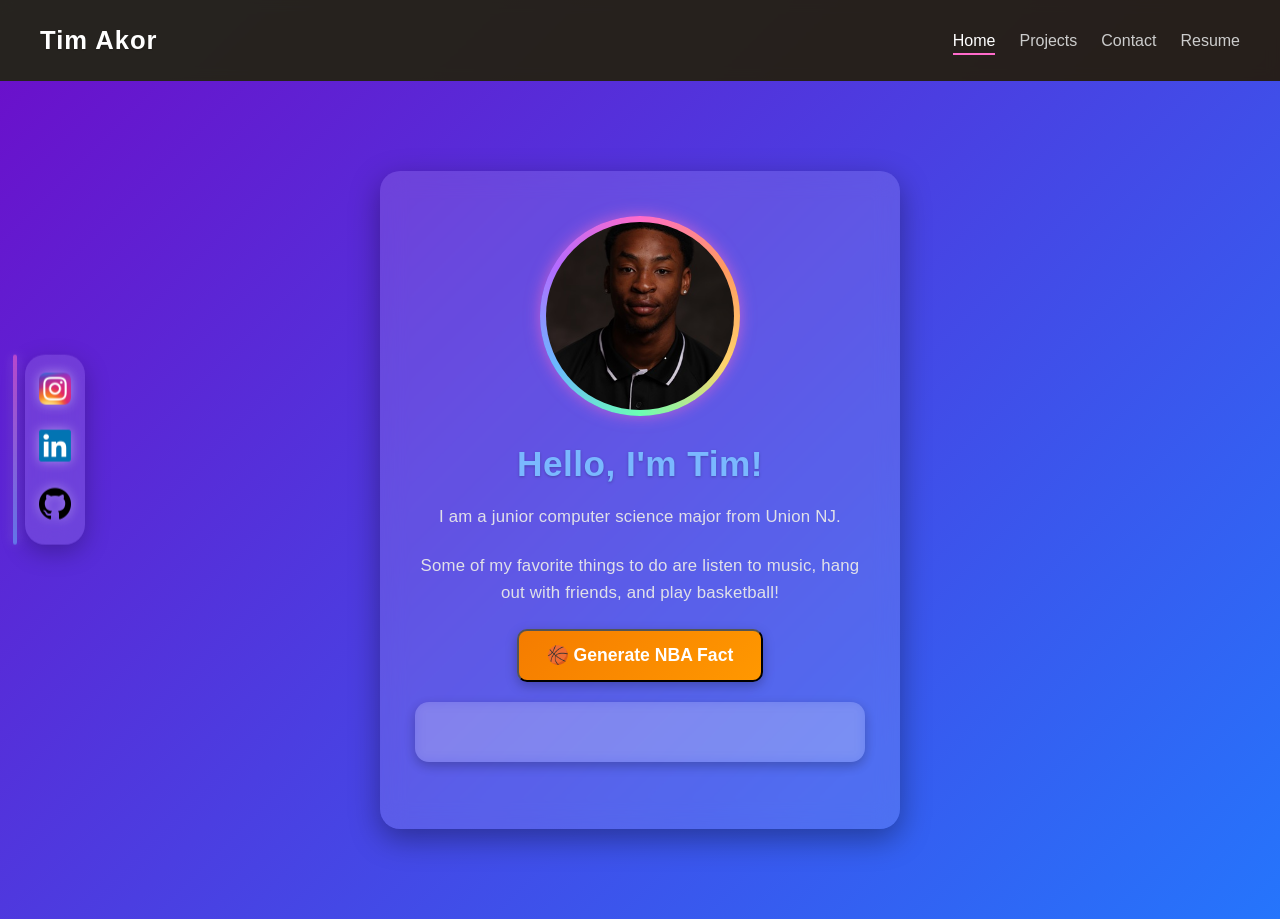
<file: index.html>
<!DOCTYPE html>
<html lang="en">
<head>
  <meta charset="UTF-8">
  <meta name="viewport" content="width=device-width, initial-scale=1.0">
  <title>Tim Akor | Personal Website</title>
  <link rel="stylesheet" href="styles.css">
</head>


<body>
<div class="social-bar">
  <a href="https://www.instagram.com/timakor_/" target="_blank">
    <img src="images/instagram.png" class="social-icon">
  </a>
  <a href="https://www.linkedin.com/in/timothy-akor-/" target="_blank">
    <img src="images/linkedin.png" class="social-icon">
  </a>
  <a href="https://github.com/TimAkor23" target="_blank">
    <img src="images/github.png" class="social-icon">
  </a>
</div>
  <nav class="navbar">
    <h2 class="logo">Tim Akor</h2>
    <ul>
      <li><a href="index.html" class="active">Home</a></li>
      <li><a href="projects.html">Projects</a></li>
      <li><a href="contacts.html">Contact</a></li>
      <li><a href="resume.html">Resume</a></li>
    </ul>
  </nav>

  <header class="hero">
    <div class="hero-card">
      <img src="images/newhead.jpg" alt="Photo of Tim Akor" class="profile-pic">

      <h1>Hello, I'm Tim!</h1>
      <p>I am a junior computer science major from Union NJ.</p>
      <p>Some of my favorite things to do are listen to music, hang out with friends, and play basketball!</p>

      <button class="btn nba-btn" onclick="generateNBAFact()">🏀 Generate NBA Fact</button>
      <p id="nba-fact" class="fact-box"></p>
    </div>
  </header>

  <script>
    const facts = [
      "Michael Jordan won 6 championships with the Bulls.",
      "LeBron James is the only player with 40,000+ career points.",
      "Steph Curry holds the record for most 3-pointers made.",
      "Wilt Chamberlain once scored 100 points in a single game.",
      "Kareem Abdul-Jabbar held the scoring record for 39 years.",
      "Shaquille O’Neal made only one career three-pointer.",
      "The NBA added the 3-point line in 1979.",
      "Muggsy Bogues was only 5'3\" tall.",
      "The Boston Celtics have the most NBA championships.",
      "Kobe Bryant scored 81 points in a single game.",
      "Bam Adebayo scored 83 point in a single game.",
      "Lebron James is the all time leading scorer in the Nba.",
      "There are 30 teams in Nba.",
      "Lebron James and Bronny James are the only father son duo to play on the same team",
      "Dennis Rodman once grabbed 34 rebounds in one game.",
      "A regulation basketball hoop is ten feet high.",
      "Players are not allowed to wear the number 69.",
      "George Muresan is the tallest player ever standing at 7'7.",
      "A regulated court is 94 ft long and 50 ft wide.",
      "The first basketball hoops had bottoms on them. Someone would have to climb on a ladder everyone someone scored",
      "The fastest record nba shot was 118mph.",
      "The 2016 Golden State Warriors hold the record of 73 wins in a 82 game season record",
      "Jerry West is the inspired silhouette to the nba logo",
      "A basketball has about 35,000 tiny bumps called pebbles to help players grip the ball better",
    ];

    function typeText(element, text, speed = 35) {
      element.textContent = "";
      let i = 0;

      function type() {
        if (i < text.length) {
          element.textContent += text.charAt(i);
          i++;
          setTimeout(type, speed);
        }
      }
      type();
    }

    function generateNBAFact() {
      const factBox = document.getElementById("nba-fact");

      const randomFact = facts[Math.floor(Math.random() * facts.length)];

      factBox.classList.remove("bounce");
      void factBox.offsetWidth;
      factBox.classList.add("bounce");

      typeText(factBox, randomFact);
    }
  </script>

</body>
</html>
</file>
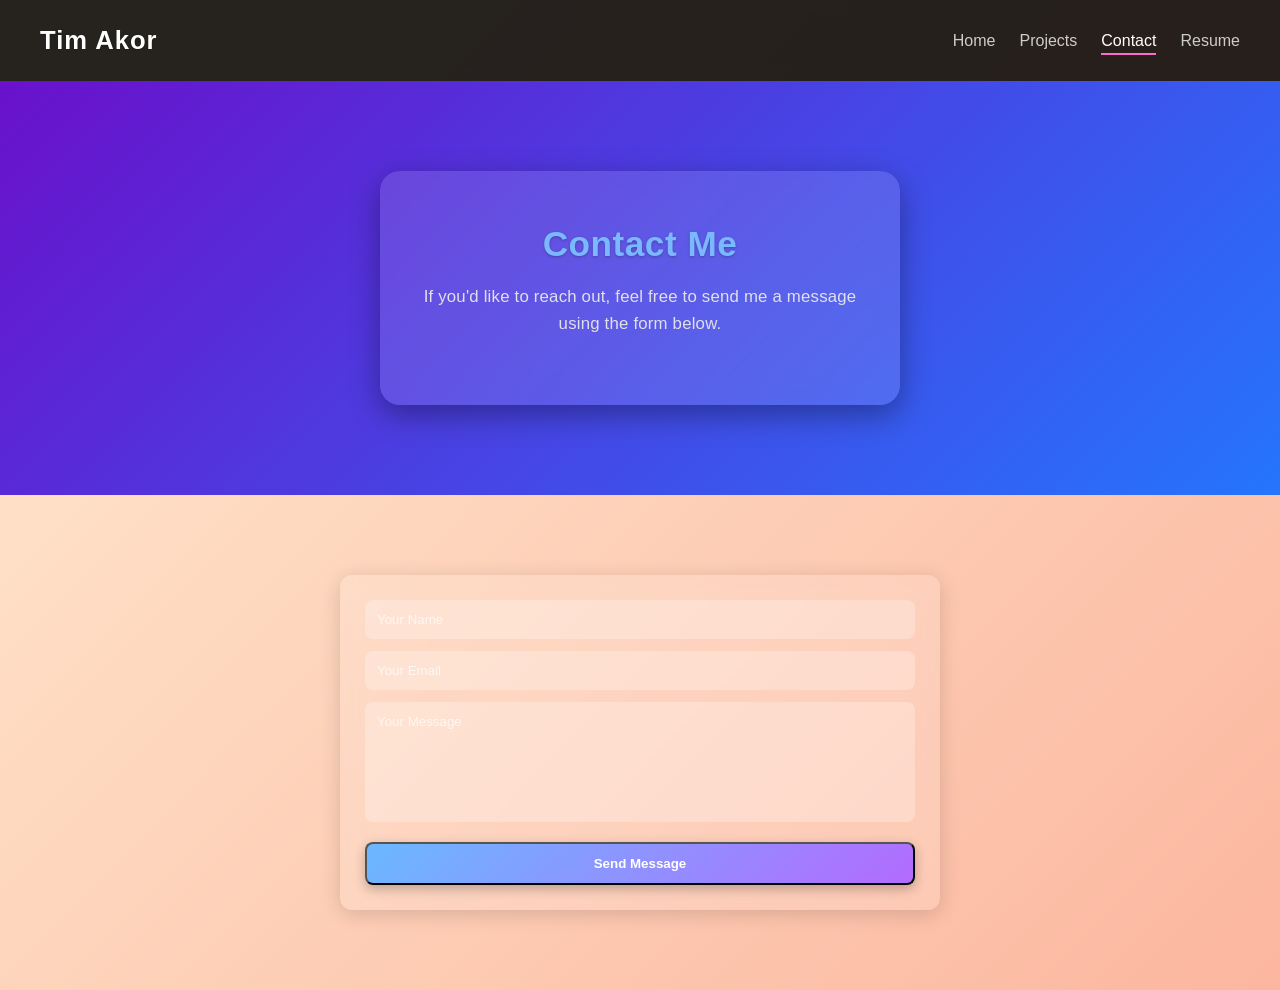
<file: contacts.html>
<!DOCTYPE html>
<html lang="en">
<head>
  <meta charset="UTF-8">
  <meta name="viewport" content="width=device-width, initial-scale=1.0">
  <link rel="stylesheet" href="styles.css">
  <title>Contact – Tim Akor</title>
</head>

<body>

  <!-- NAVBAR -->
  <nav class="navbar">
  <h2 class="logo">Tim Akor</h2>
  <ul>
    <li><a href="index.html">Home</a></li>
    <li><a href="projects.html">Projects</a></li>
    <li><a href="contacts.html" class="active">Contact</a></li>
    <li><a href="resume.html">Resume</a></li>
  </ul>
</nav>



  <!-- HERO SECTION (same style as other pages) -->
  <section class="hero">
    <div class="hero-card">
      <h1>Contact Me</h1>
      <p>If you'd like to reach out, feel free to send me a message using the form below.</p>
    </div>
  </section>

  <!-- CONTACT FORM CARD -->
  <div class="content">
    <div class="contact-card">
      <form action="https://formspree.io/f/xnjwlkdj" method="POST">
        <input type="text" name="name" placeholder="Your Name" required>
        <input type="email" name="_replyto" placeholder="Your Email" required>
        <textarea name="message" placeholder="Your Message" required></textarea>
        <button type="submit" class="btn">Send Message</button>
      </form>

      <div id="successMessage" class="success-message">
        ✅ Message sent successfully!
      </div>
    </div>
  </div>

<script>
document.addEventListener("DOMContentLoaded", () => {
  const form = document.querySelector("form");
  const successBox = document.getElementById("successMessage");

  form.addEventListener("submit", async (e) => {
    e.preventDefault();

    const formData = new FormData(form);

    const response = await fetch("https://formspree.io/f/xnjwlkdj", {
      method: "POST",
      body: formData,
      headers: { "Accept": "application/json" }
    });

    if (response.ok) {
      successBox.classList.add("show");
      form.reset();
    }
  });
});
</script>

</body>
</html>
</file>
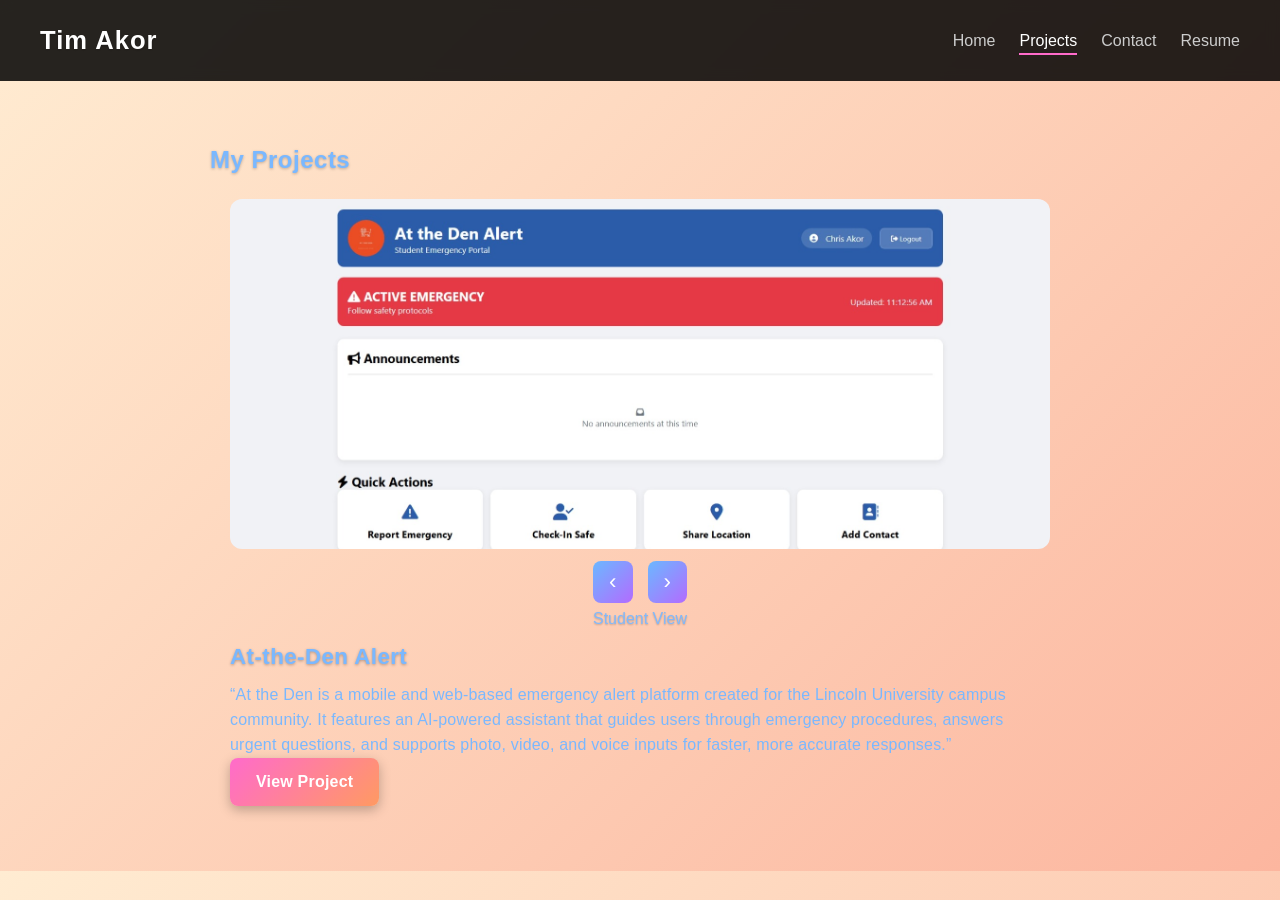
<file: projects.html>
<!DOCTYPE html>
<html lang="en">
<head>
  <meta charset="UTF-8">
  <meta name="viewport" content="width=device-width, initial-scale=1.0">
  <title>Projects | Tim Akor</title>
  <link rel="stylesheet" href="styles.css">
</head>
<body>

  <nav class="navbar">
  <h2 class="logo">Tim Akor</h2>
  <ul>
    <li><a href="index.html">Home</a></li>
    <li><a href="projects.html" class="active">Projects</a></li>
    <li><a href="contacts.html">Contact</a></li>
    <li><a href="resume.html">Resume</a></li>
  </ul>
</nav>


  <section class="content">
    <h1>My Projects</h1>

    <div class="project-card">

      <div class="project-slider">
        <img src="at-the-den.jpeg" alt="Student View" class="slide active">
        <img src="admin.jpeg" alt="Admin View" class="slide">
      </div>

      <div class="slider-buttons">
        <button class="slide-btn" onclick="prevSlide()">‹</button>
        <button class="slide-btn" onclick="nextSlide()">›</button>
      </div>

      <div class="slider-caption" id="sliderCaption">Student View</div>

      <h2>At-the-Den Alert</h2>
      <p>
        “At the Den is a mobile and web‑based emergency alert platform created for the Lincoln University campus community. 
        It features an AI‑powered assistant that guides users through emergency procedures, 
        answers urgent questions, and supports photo, video, and voice inputs for faster, more accurate responses.”

      <a href="https://github.com/TimAkor23/At-the-den-alert" class="btn project-btn">View Project</a>
    </div>

  </section>

  <script>
    window.onload = function() {
      let currentSlide = 0;
      const slides = document.querySelectorAll('.slide');
      const caption = document.getElementById('sliderCaption');

      const captions = [
        "Student View",
        "Admin View"
      ];

     function showSlide(index) {
        caption.style.opacity = 0;

        setTimeout(() => {
          slides.forEach((slide, i) => {
            slide.classList.toggle('active', i === index);
          });

          caption.textContent = captions[index];
          caption.style.opacity = 1;
        }, 150);  
      }

      window.nextSlide = function() {
        currentSlide = (currentSlide + 1) % slides.length;
        showSlide(currentSlide);
      }

      window.prevSlide = function() {
        currentSlide = (currentSlide - 1 + slides.length) % slides.length;
        showSlide(currentSlide);
      }
    };
  </script>

</body>
</html>
</file>
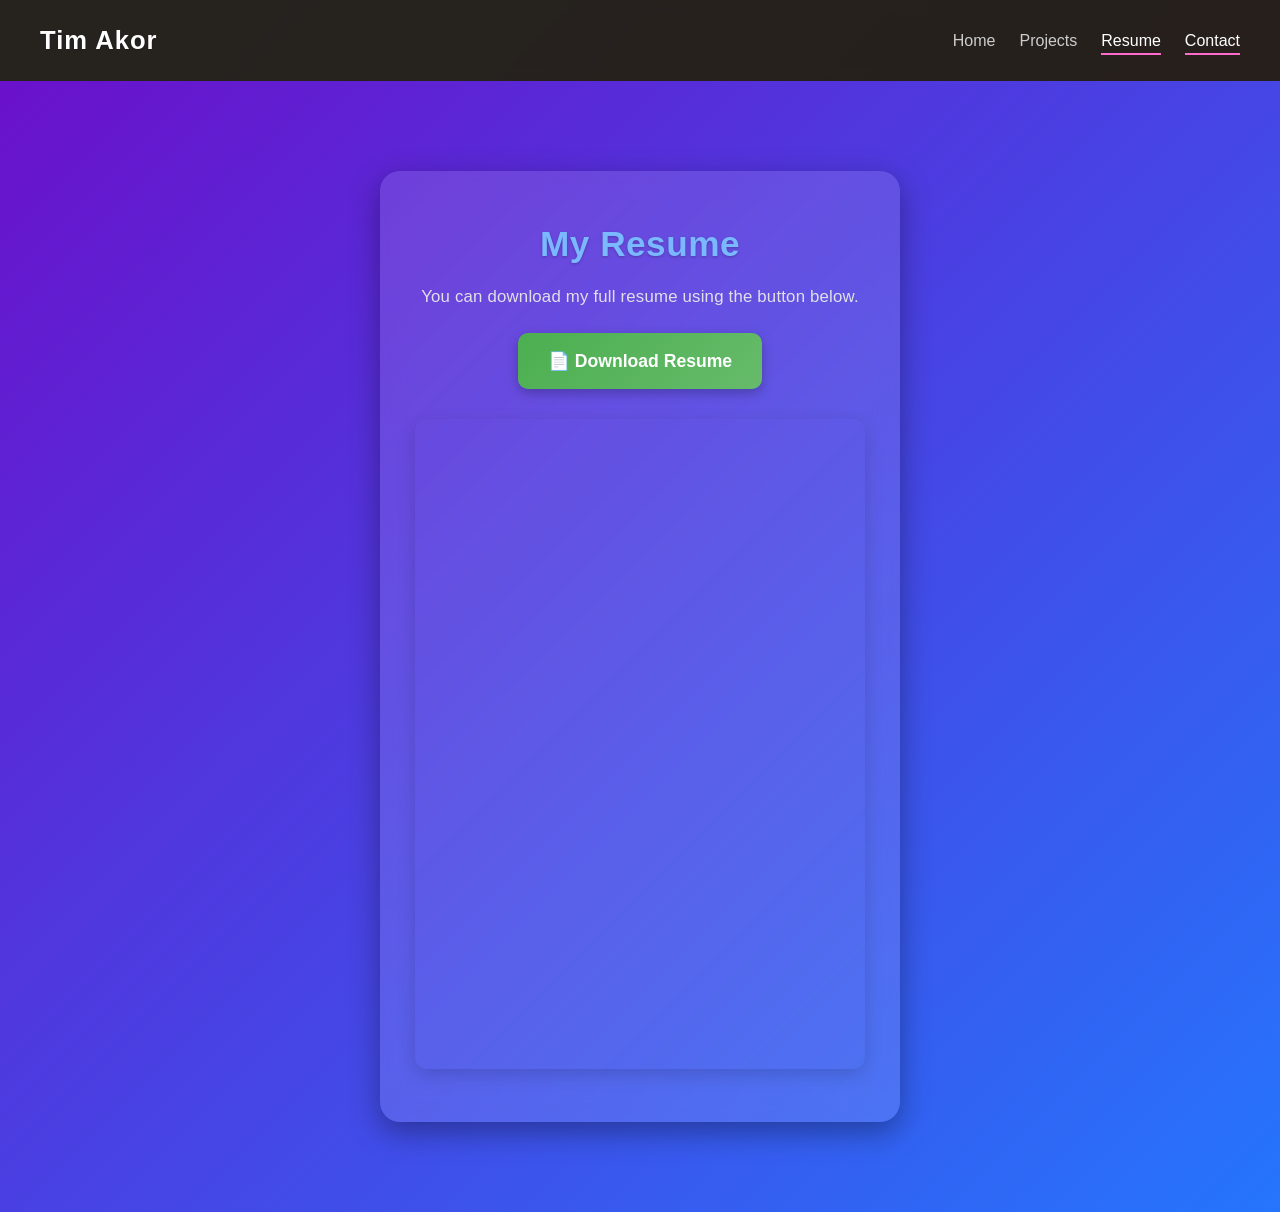
<file: resume.html>
<!DOCTYPE html>
<html lang="en">
<head>
  <meta charset="UTF-8">
  <meta name="viewport" content="width=device-width, initial-scale=1.0">
  <title>Resume | Tim Akor</title>
  <link rel="stylesheet" href="styles.css">
</head>
<body>

  <nav class="navbar">
    <h2 class="logo">Tim Akor</h2>
    <ul>
      <li><a href="index.html">Home</a></li>
      <li><a href="projects.html">Projects</a></li>
      <li><a href="resume.html" class="active">Resume</a></li>
      <li><a href="contacts.html" class="active">Contact</a></li>


    </ul>
  </nav>

  <header class="hero">
    <div class="hero-card">

      <h1>My Resume</h1>
      <p>You can download my full resume using the button below.</p>

      <a href="resume8_21.pdf" download class="btn resume-btn">📄 Download Resume</a>

      <iframe src="resume8_21.pdf" class="resume-preview"></iframe>

    </div>
  </header>

</body>
</html>
</file>
<file: styles.css>
/* --------------------------------------------------
   GLOBAL RESET
-------------------------------------------------- */
* {
  margin: 0;
  padding: 0;
  box-sizing: border-box;
}

/* --------------------------------------------------
   BODY
-------------------------------------------------- */
body {
  font-family: "Segoe UI", Arial, sans-serif;
  background: linear-gradient(135deg, #ffecd2, #fcb69f);
  color: #333;
  line-height: 1.6;
}

/* --------------------------------------------------
   NAVBAR
-------------------------------------------------- */
.navbar {
  display: flex;
  justify-content: space-between;
  align-items: center;
  padding: 20px 40px;
  background: rgba(0, 0, 0, 0.85);
  backdrop-filter: blur(6px);
}

.navbar .logo {
  color: #fff;
  font-size: 1.6rem;
  font-weight: bold;
  letter-spacing: 1px;
}

.navbar ul {
  list-style: none;
  display: flex;
  gap: 24px;
}

.navbar ul li a {
  color: #ccc;
  text-decoration: none;
  font-weight: 500;
  transition: 0.3s;
  padding-bottom: 4px;
  border-bottom: 2px solid transparent;
}

.navbar ul li a:hover,
.navbar ul li a.active {
  color: #fff;
  border-bottom: 2px solid #ff6bcb;
}

/* --------------------------------------------------
   HERO SECTION
-------------------------------------------------- */
.hero {
  text-align: center;
  padding: 90px 20px;
  background: linear-gradient(135deg, #6a11cb, #2575fc);
  color: white;
}

.hero-card {
  background: rgba(255, 255, 255, 0.12);
  padding: 45px 35px;
  border-radius: 20px;
  backdrop-filter: blur(12px);
  display: inline-block;
  max-width: 520px;
  box-shadow: 0 10px 30px rgba(0,0,0,0.35);
  animation: fadeIn 1.2s ease-out;
}

.profile-pic {
  width: 200px;
  height: 200px;
  border-radius: 50%;
  object-fit: cover;
  display: block;
  margin: 0 auto 20px auto;
  padding: 6px;
  background: conic-gradient(#ff6bcb,#ff9a62,#ffd36b,#6bffb3,#6bb8ff,#b36bff,#ff6bcb);
  box-shadow: 0 0 15px rgba(255, 107, 203, 0.6);
}

.hero h1 {
  font-size: 2.2rem;
  margin-bottom: 12px;
}

.hero p {
  font-size: 1.05rem;
  opacity: 0.95;
  margin-bottom: 22px;
  max-width: 500px;
  margin-left: auto;
  margin-right: auto;
}

/* --------------------------------------------------
   BUTTONS
-------------------------------------------------- */
.btn {
  display: inline-block;
  padding: 12px 26px;
  background: linear-gradient(135deg, #ff6bcb, #ff9a62);
  color: white;
  text-decoration: none;
  border-radius: 8px;
  transition: 0.3s;
  font-weight: 600;
  box-shadow: 0 4px 12px rgba(0,0,0,0.25);
}

.btn:hover {
  transform: translateY(-3px);
  box-shadow: 0 6px 18px rgba(0,0,0,0.35);
}

/* --------------------------------------------------
   CONTENT WRAPPER
-------------------------------------------------- */
.content {
  padding: 60px 20px;
  max-width: 900px;
  margin: auto;
  color: #7ab8ff;
}

/* --------------------------------------------------
   PROJECT CARDS
-------------------------------------------------- */
.project-card {
  padding: 20px;
  padding-bottom: 5px;
  color: #7ab8ff;
}

.project-card:hover {
  transform: translateY(-4px);
  box-shadow: 0 12px 28px rgba(0,0,0,0.18);
}

.project-card h2 {
  color: #7ab8ff !important;
  font-weight: 700;
  font-size: 1.4rem;
  letter-spacing: 0.4px;
  text-shadow: 0 1px 3px rgba(0,0,0,0.3);
  margin-top: 10px;
  margin-bottom: 8px;
}

.project-card p {
  color: #7ab8ff;
  font-weight: 500;
  font-size: 1rem;
  line-height: 1.55;
}

/* --------------------------------------------------
   PROJECT SLIDER
-------------------------------------------------- */
.project-slider {
  position: relative;
  width: 100%;
  height: 350px;
  overflow-y: scroll;
  overflow-x: hidden;
  border-radius: 12px;
  margin-bottom: 6px;
  background: rgba(0,0,0,0.25);
  backdrop-filter: blur(6px);
}

.slide {
  width: 100%;
  display: none;
}

.slide.active {
  display: block;
}

.slider-buttons {
  display: flex;
  justify-content: center;
  gap: 15px;
  margin-top: 12px;
}

.slide-btn {
  background: linear-gradient(135deg, #6bb8ff, #b36bff);
  border: none;
  padding: 8px 16px;
  border-radius: 8px;
  font-size: 1.4rem;
  color: white;
  cursor: pointer;
  transition: 0.25s;
}

.slide-btn:hover {
  transform: translateY(-3px);
}

.slider-caption {
  margin-top: 4px;
  height: 22px;
  font-size: 1rem;
  font-weight: 500;
  color: #7ab8ff;
  text-align: center;
  opacity: 0.95;
  display: flex;
  align-items: center;
  justify-content: center;
  text-shadow: 0 1px 2px rgba(0,0,0,0.25);
}

/* --------------------------------------------------
   RESUME PAGE
-------------------------------------------------- */
.resume-section {
  text-align: center;
  margin-top: 60px;
}

.resume-btn {
  background: linear-gradient(135deg, #4CAF50, #66BB6A);
  padding: 14px 30px;
  border-radius: 10px;
  font-size: 1.1rem;
  font-weight: 700;
  color: white;
}

.resume-preview {
  width: 100%;
  height: 650px;
  border-radius: 12px;
  border: none;
  margin-top: 30px;
  box-shadow: 0 6px 18px rgba(0,0,0,0.15);
}

/* --------------------------------------------------
   CONTACT PAGE
-------------------------------------------------- */
.contact-card {
  background: rgba(255,255,255,0.15);
  backdrop-filter: blur(10px);
  padding: 25px;
  border-radius: 12px;
  max-width: 600px;
  margin: 20px auto;
  box-shadow: 0 4px 20px rgba(0,0,0,0.15);
}

.contact-card p {
  color: #e8e8e8;
  margin-bottom: 15px;
  font-size: 1.05rem;
  font-weight: 500;
}

.contact-card input,
.contact-card textarea {
  width: 100%;
  padding: 12px;
  margin-bottom: 12px;
  border-radius: 8px;
  border: none;
  background: rgba(255,255,255,0.25);
  color: white;
  font-family: "Segoe UI", Arial, sans-serif;
  font-weight: 500;
}

.contact-card textarea {
  height: 120px;
  resize: none;
}

.contact-card input::placeholder,
.contact-card textarea::placeholder {
  color: rgba(255,255,255,0.7);
}

.contact-card .btn {
  width: 100%;
  padding: 12px;
  background: linear-gradient(135deg, #6bb8ff, #b36bff);
  border-radius: 8px;
  color: white;
}

/* SUCCESS MESSAGE */
.success-message {
  display: none;
  margin-top: 15px;
  padding: 15px;
  border-radius: 10px;
  background: rgba(123,184,255,0.15);
  backdrop-filter: blur(8px);
  color: #7ab8ff;
  font-weight: 600;
  text-align: center;
  opacity: 0;
  transform: translateY(10px);
  transition: opacity 0.5s ease, transform 0.5s ease;
}

.success-message.show {
  display: block;
  opacity: 1;
  transform: translateY(0);
}

/* --------------------------------------------------
   NBA FACT BOX
-------------------------------------------------- */
.fact-box {
  margin-top: 20px;
  font-size: 1.15rem;
  color: #fff;
  background: rgba(255,255,255,0.15);
  padding: 18px 22px;
  border-radius: 14px;
  backdrop-filter: blur(6px);
  max-width: 420px;
  margin-left: auto;
  margin-right: auto;
  min-height: 60px;
  text-align: center;
  box-shadow: 0 4px 12px rgba(0,0,0,0.25);
}

.nba-btn {
  background: linear-gradient(135deg, #f57c00, #ff9800);
  color: white;
  font-weight: 700;
  border-radius: 10px;
  padding: 14px 28px;
  font-size: 1.1rem;
}

/* --------------------------------------------------
   GLOBAL TYPOGRAPHY RESTORE (BEST FIX)
-------------------------------------------------- */
h1, h2, h3, h4 {
  font-family: "Segoe UI", Arial, sans-serif;
  font-weight: 700;
  letter-spacing: 0.5px;
  text-shadow: 0 1px 3px rgba(0,0,0,0.25);
  color: #7ab8ff;
}

p {
  font-family: "Segoe UI", Arial, sans-serif;
  font-weight: 500;
  color: #e8e8e8;
  letter-spacing: 0.2px;
}
/* --------------------------------------------------
   SOCIAL BAR (Glassmorphism Vertical)
-------------------------------------------------- */
.social-bar {
  position: fixed;
  top: 50%;
  left: 25px;
  transform: translateY(-50%);
  display: flex;
  flex-direction: column;
  gap: 18px;
  padding: 18px 14px;
  background: rgba(255, 255, 255, 0.12);
  backdrop-filter: blur(12px);
  border-radius: 20px;
  box-shadow: 0 8px 25px rgba(0,0,0,0.25);
  z-index: 999;
}


.social-bar::before {
  content: "";
  position: absolute;
  left: -12px;
  top: 0;
  height: 100%;
  width: 4px;
  border-radius: 4px;
  background: linear-gradient(180deg, #ff6bcb, #6bb8ff);
  opacity: 0.55;
  box-shadow: 0 0 12px rgba(255,255,255,0.4);
}


.social-icon {
  width: 32px;
  height: 32px;
  filter: drop-shadow(0 0 6px rgba(255,255,255,0.4));
  transition: 0.25s ease;
  cursor: pointer;
}

.social-icon:hover {
  transform: translateY(-3px) scale(1.1);
  filter: drop-shadow(0 0 10px rgba(123,184,255,0.9));
}

/* --------------------------------------------------
   ANIMATIONS
-------------------------------------------------- */
@keyframes fadeIn {
  from { opacity: 0; transform: translateY(20px); }
  to { opacity: 1; transform: translateY(0); }
}

@keyframes bounceIn {
  0% { transform: scale(0.7); opacity: 0; }
  60% { transform: scale(1.15); opacity: 1; }
  100% { transform: scale(1); }
}
</file>
